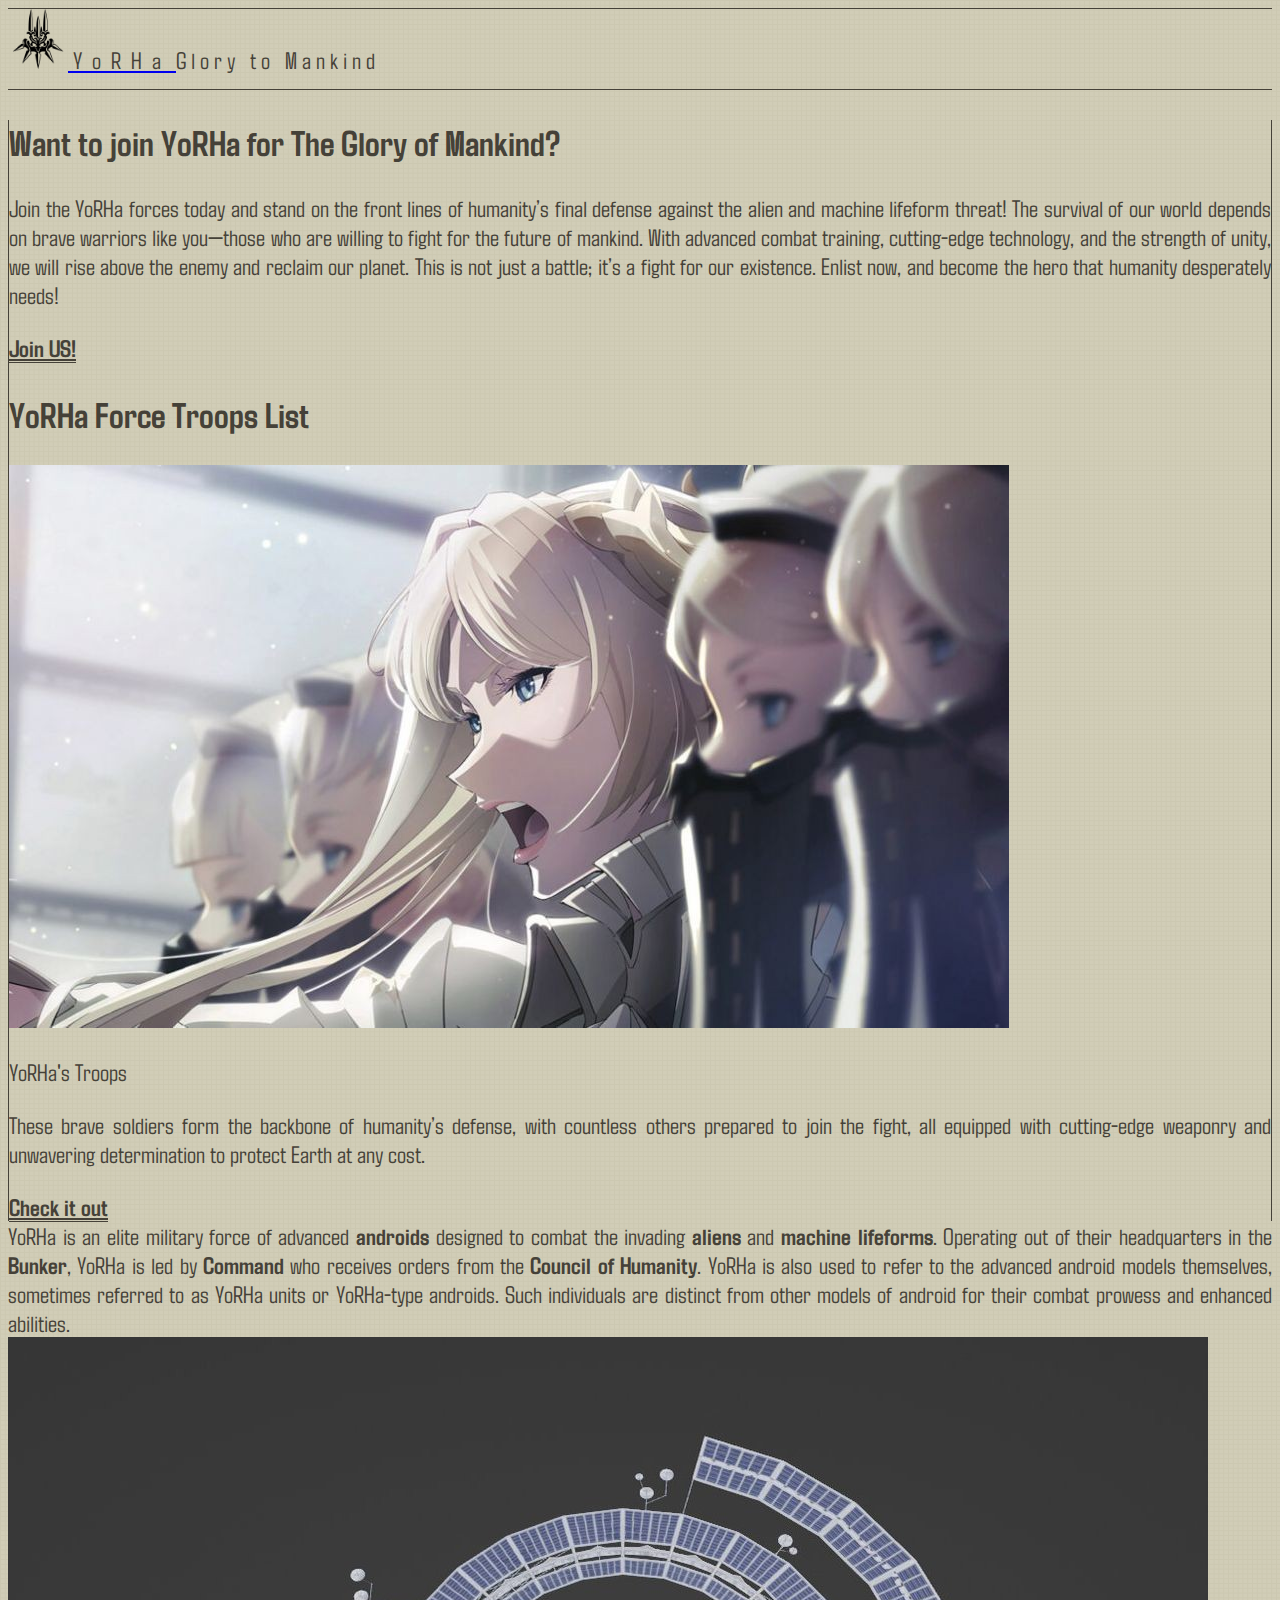
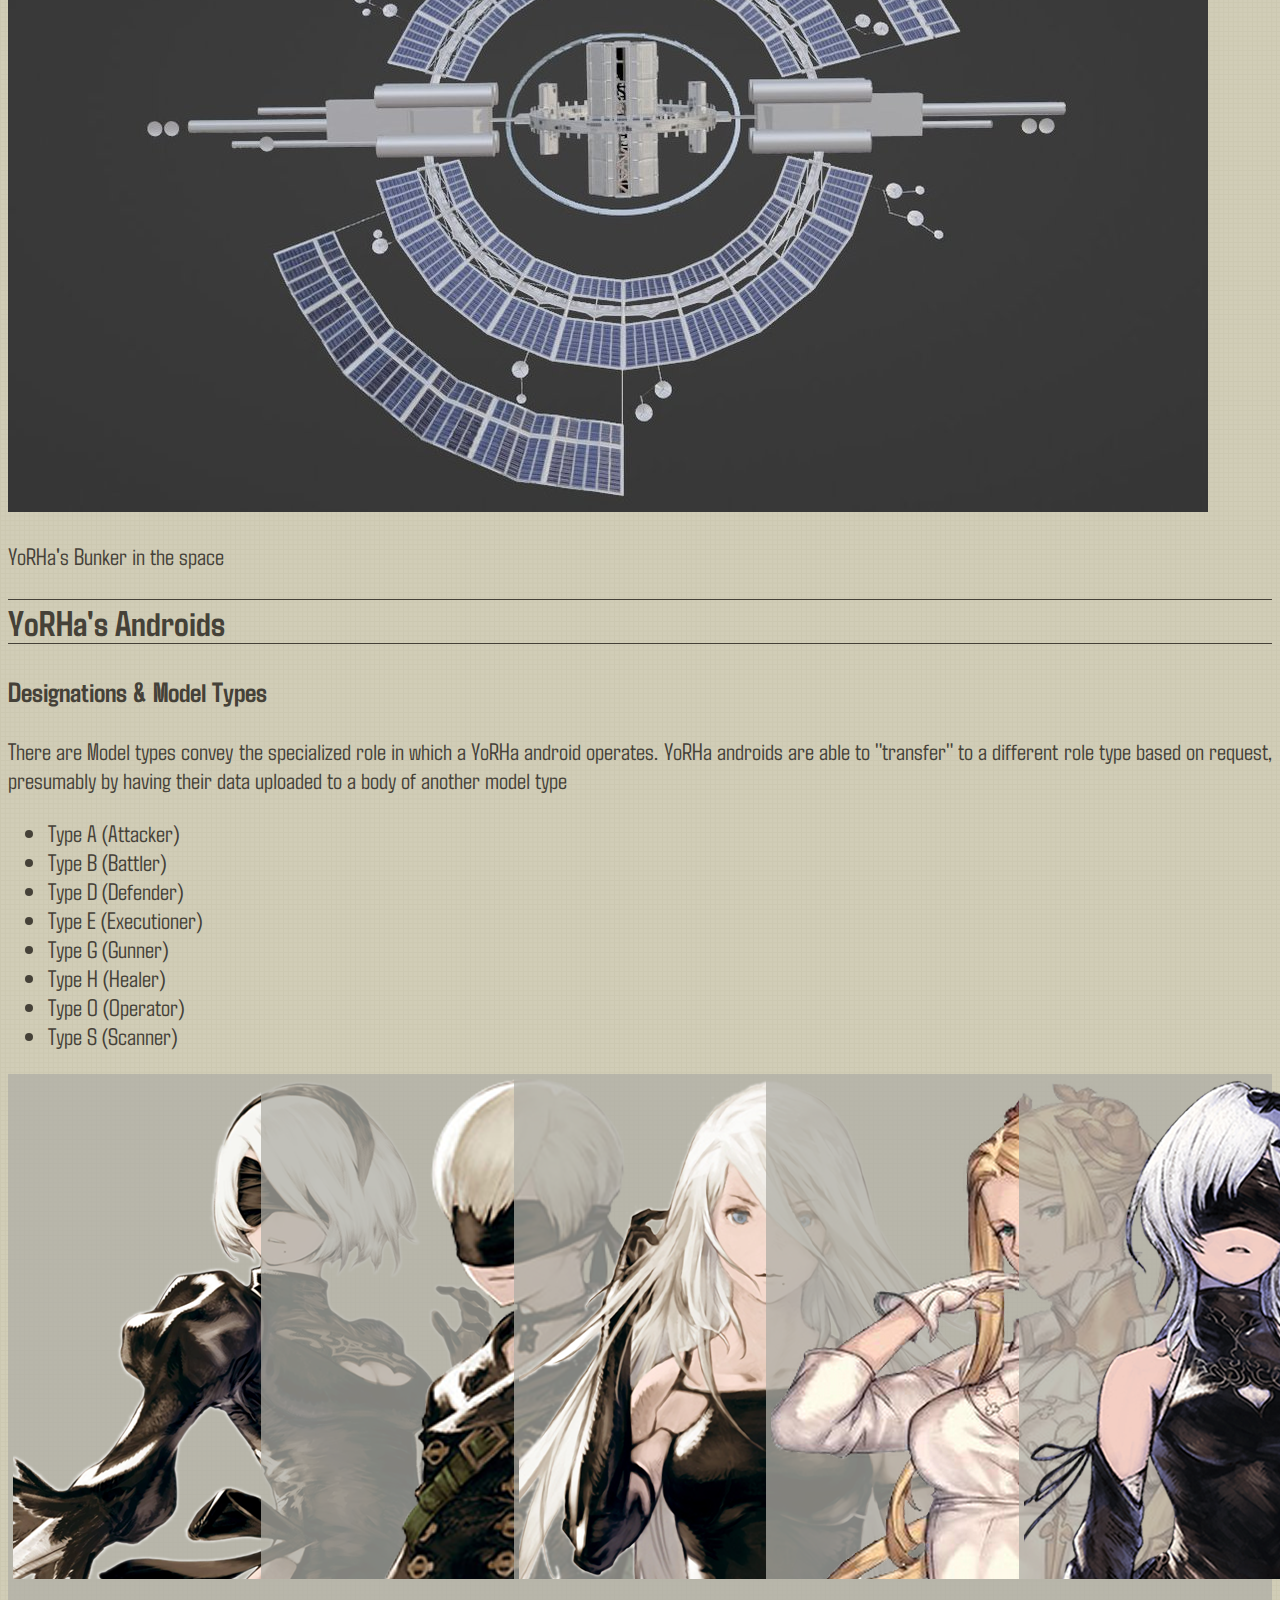
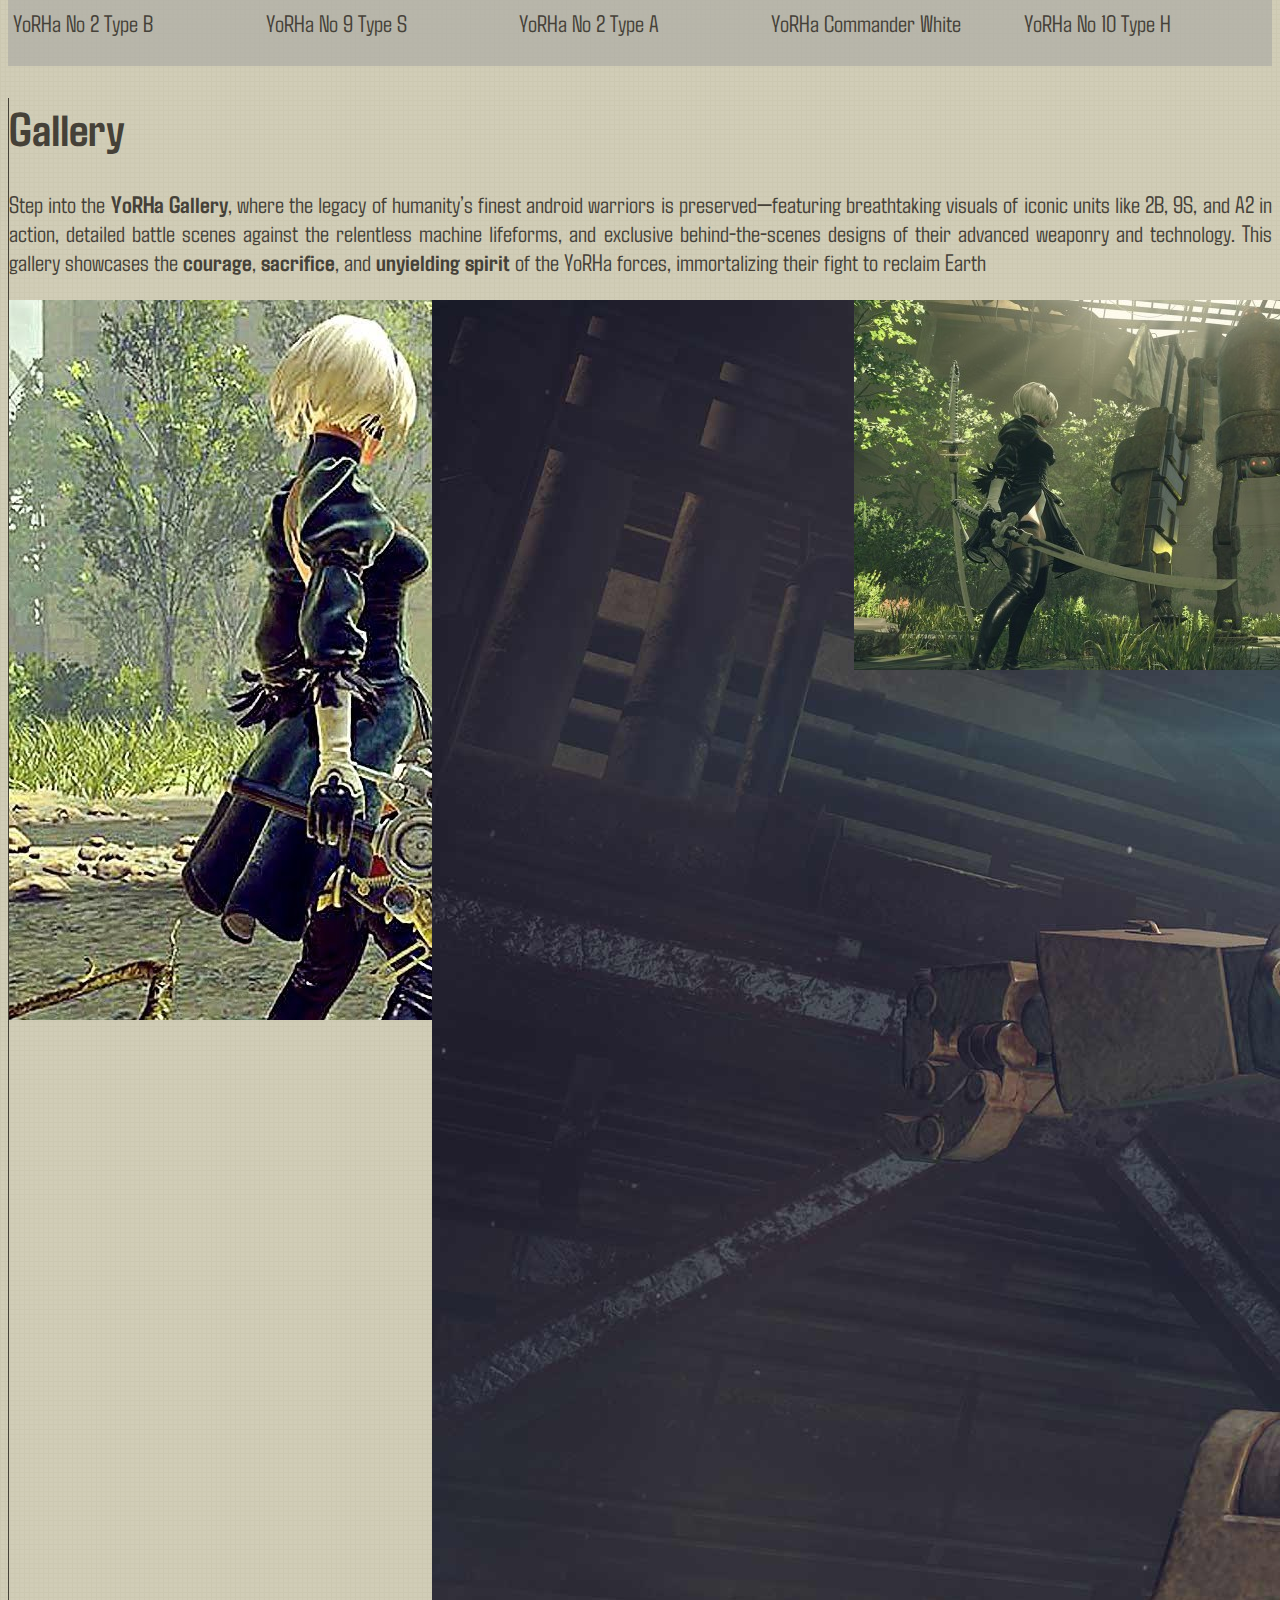
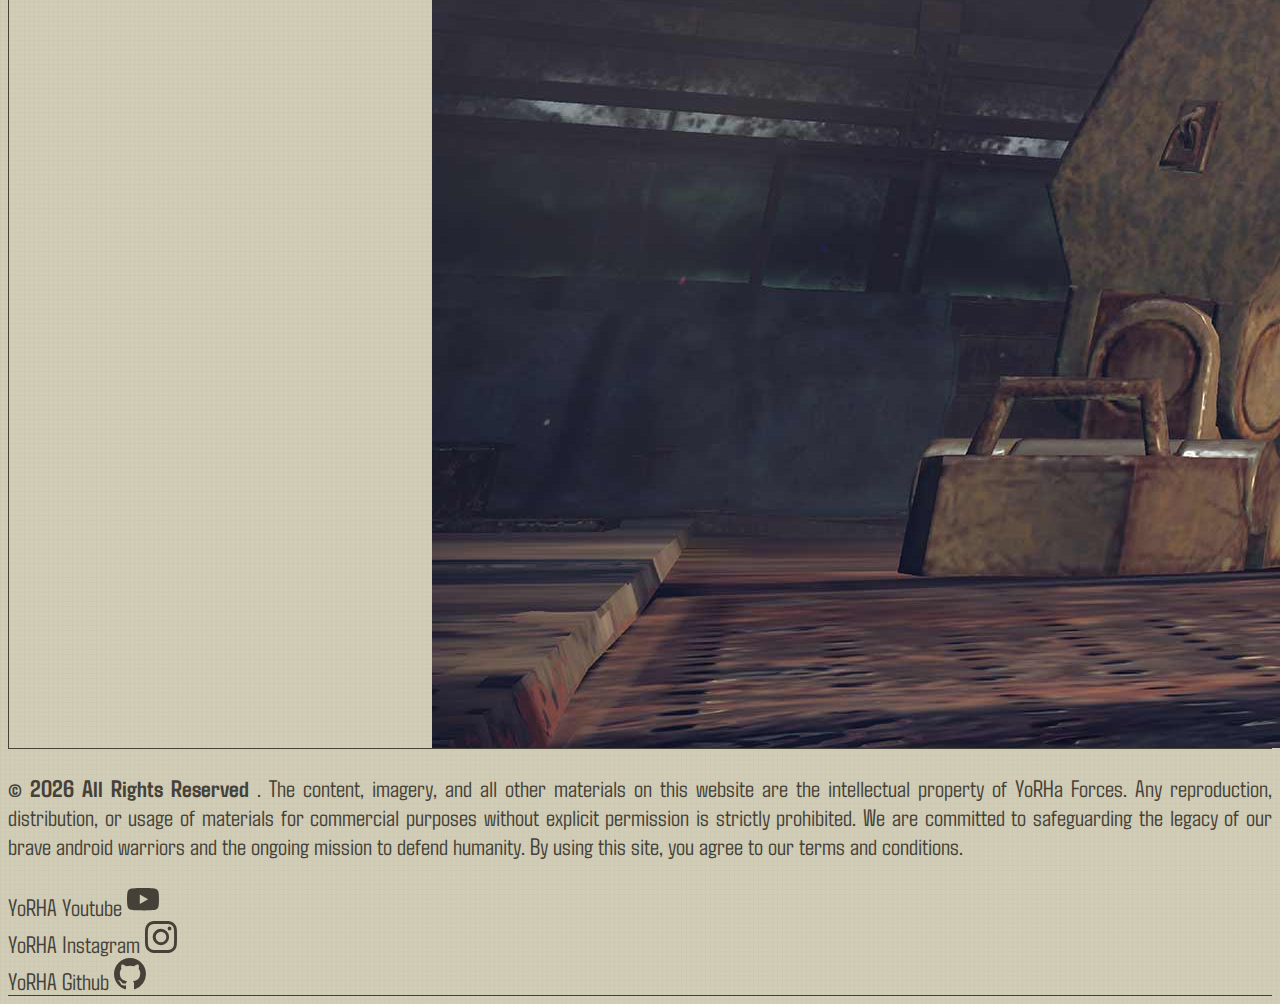
<file: index.html>
<!DOCTYPE html>
<html lang="en">

<head>
    <meta charset="UTF-8">
    <meta name="viewport" content="width=device-width, initial-scale=1.0">
    <link href="https://cdn.jsdelivr.net/npm/bootstrap@5.0.2/dist/css/bootstrap.min.css" rel="stylesheet"
        integrity="sha384-EVSTQN3/azprG1Anm3QDgpJLIm9Nao0Yz1ztcQTwFspd3yD65VohhpuuCOmLASjC" crossorigin="anonymous">
    <link rel="stylesheet" href="./app.css">
    <link rel="preconnect" href="https://fonts.googleapis.com">
    <link rel="preconnect" href="https://fonts.gstatic.com" crossorigin>
    <link href="https://fonts.googleapis.com/css2?family=Agdasima:wght@400;700&display=swap" rel="stylesheet">
    <title>YoRHa</title>
    <div itemscope itemtype="http://schema.org/LocalBusiness" style="display: none;">
        <h2><span itemprop="name">Deva Ahmad</span></h2>
        <span itemprop="description"></span>
        <div itemprop="address" itemscope itemtype="http://schema.org/PostalAddress">
        <span itemprop="streetAddress">Jl Pangeran Senopati Raya</span>
        <span itemprop="postalCode">35153</span>
        <span itemprop="addressLocality">Bandar Lampung</span>,
        <span itemprop="addressRegion">Lampung</span>
        </div>
        Phone: <span itemprop="telephone"> 62 896-2996-2889</span>
    </div>
</head>

<body>
    <nav class="navbar sticky-top h-100">
        <div class="container-fluid d-flex flex-md-row flex-column">
            <a class="navbar-brand d-flex align-items-center gap-3" href="#">
                <img src="./assets/YorHa.png" alt="" width="60" height="60"
                    class="d-inline-block align-text-top yorha-icon">
                <span class="fs-1 fw-normal">YoRHa</span>
            </a>
            <span class="fs-3 fw-bold">Glory to Mankind</span>
        </div>
    </nav>
    <section class="container-fluid pb-2">
        <div class="main-row row">
            <div class="order-2 order-md-1 side-bar col-md-4 col-xl-3 py-2">
                <h2>Want to join YoRHa for <b>The Glory of Mankind?</b></h2>
                <p class="text-justify">Join the YoRHa forces today and stand on the front lines of humanity’s final
                    defense against the
                    alien and machine lifeform threat! The survival of our world depends on brave warriors like
                    you—those who are willing to fight for the future of mankind. With advanced combat training,
                    cutting-edge technology, and the strength of unity, we will rise above the enemy and reclaim our
                    planet. This is not just a battle; it’s a fight for our existence. Enlist now, and become the hero
                    that humanity desperately needs!</p>
                <a href="form.html" class="fs-2 text-decoration-none d-inline-block w-100"><b>Join US!</b></a>
                <h2 class="pt-3">YoRHa Force Troops List</h2>
                <div class="pt-2 ">
                    <img src="./assets/troops.jpg" alt="" class="img-fluid rounded-1">
                    <p class="fs-5 d-flex justify-content-center">YoRHa's Troops</p>
                </div>
                <p class="text-justify">These brave soldiers form the backbone of humanity’s defense, with countless
                    others prepared to join the fight, all equipped with cutting-edge weaponry and unwavering
                    determination to protect Earth at any cost.</p>
                <a href="table.html" class="fs-2 text-decoration-none d-inline-block w-100"><b>Check it out</b></a>
            </div>
            <div class="order-1 order-md-1 main-content col-md-8 col-xl-6 py-2">
                <div class="row">
                    <div class="col text-justify">YoRHa is an elite military force of advanced <b>androids</b> designed
                        to combat the
                        invading <b>aliens</b> and <b>machine lifeforms</b>. Operating out of their headquarters in the
                        <b>Bunker</b>, YoRHa
                        is led by <b>Command</b> who receives orders from the <b>Council of Humanity</b>.
                        YoRHa is also used to refer to the advanced android models themselves, sometimes referred to
                        as YoRHa units or YoRHa-type androids. Such individuals are distinct from other models
                        of android for their combat prowess and enhanced abilities.
                    </div>
                    <div class="col-sm-12 col-md-12 col-lg-6">
                        <img src="./assets/yorha_bunker.jpg" alt="" class="img-fluid rounded-1">
                        <div class="d-flex justify-content-center">
                            <p class="fs-5">YoRHa's Bunker in the space</p>
                        </div>
                    </div>
                </div>
                <div class="row ">
                    <h2 class="d-flex justify-content-center">YoRHa's Androids</h2>
                    <div>
                        <h3>Designations & Model Types</h3>
                        <p class="text-justify">There are Model types convey the specialized role in which a YoRHa
                            android operates. YoRHa
                            androids are able to "transfer" to a different role type based on request,
                            presumably by having their data uploaded to a body of another model type</p>
                        <ul>
                            <li>Type A (Attacker)</li>
                            <li>Type B (Battler)</li>
                            <li>Type D (Defender)</li>
                            <li>Type E (Executioner)</li>
                            <li>Type G (Gunner)</li>
                            <li>Type H (Healer)</li>
                            <li>Type O (Operator)</li>
                            <li>Type S (Scanner)</li>
                        </ul>
                    </div>
                    <div class="yorha-army col gap-3">
                        <span class="rounded-1"><img src="./assets/2b.png" alt="" class="img-fluid">
                            <p class="fs-5 d-flex justify-content-center">YoRHa No 2 Type B</p>
                        </span>
                        <span class="rounded-1"><img src="./assets/9s.png" alt="" class="img-fluid">
                            <p class="fs-5 d-flex justify-content-center">YoRHa No 9 Type S</p>
                        </span>
                        <span class="rounded-1"><img src="./assets/a2.png" alt="" class="img-fluid">
                            <p class="fs-5 d-flex justify-content-center">YoRHa No 2 Type A</p>
                        </span>
                        <span class="rounded-1"><img src="./assets/commander.png" alt="" class="img-fluid">
                            <p class="fs-5 d-flex justify-content-center">YoRHa Commander White</p>
                        </span>
                        <span class="rounded-1"><img src="./assets/10h.png" alt="" class="img-fluid">
                            <p class="fs-5 d-flex justify-content-center">YoRHa No 10 Type H</p>
                        </span>
                    </div>
                </div>
            </div>
            <div class="footer order-3 order-md-1 col-xl-3">
                <h1>Gallery</h1>
                <p class="text-justify">
                    Step into the <b>YoRHa Gallery</b>, where the legacy of humanity’s finest android warriors is
                    preserved—featuring breathtaking visuals of iconic units like 2B, 9S, and A2 in action, detailed
                    battle scenes against the relentless machine lifeforms, and exclusive behind-the-scenes designs of
                    their advanced weaponry and technology. This gallery showcases the <b>courage</b>, <b>sacrifice</b>, and
                    <b>unyielding spirit</b> of the YoRHa forces, immortalizing their fight to reclaim Earth
                </p>
                <div class="gallery-foto">
                    <img src="./assets/gal1.jpg" alt="" class="img-fluid rounded-1">
                    <img src="./assets/gal2.jpg" alt="" class="img-fluid rounded-1">
                    <img src="./assets/gal3.jpg" alt="" class="img-fluid rounded-1">
                </div>
            </div>
    </section>
    <footer>
        <div class="container pt-1">
            <div class="row">
                <div class="left-footer col-12 col-md-6">
                </div>
                <div class="right-footer col-12 col-md-6 d-flex flex-column align-items-end">
                    <div class="p-1">
                        <span class="fs-2">YoRHA Youtube</span>
                        <a href="#">
                            <svg xmlns="http://www.w3.org/2000/svg" width="32" height="32" fill="currentColor" class="bi bi-youtube" viewBox="0 0 16 16">
                                <path d="M8.051 1.999h.089c.822.003 4.987.033 6.11.335a2.01 2.01 0 0 1 1.415 1.42c.101.38.172.883.22 1.402l.01.104.022.26.008.104c.065.914.073 1.77.074 1.957v.075c-.001.194-.01 1.108-.082 2.06l-.008.105-.009.104c-.05.572-.124 1.14-.235 1.558a2.01 2.01 0 0 1-1.415 1.42c-1.16.312-5.569.334-6.18.335h-.142c-.309 0-1.587-.006-2.927-.052l-.17-.006-.087-.004-.171-.007-.171-.007c-1.11-.049-2.167-.128-2.654-.26a2.01 2.01 0 0 1-1.415-1.419c-.111-.417-.185-.986-.235-1.558L.09 9.82l-.008-.104A31 31 0 0 1 0 7.68v-.123c.002-.215.01-.958.064-1.778l.007-.103.003-.052.008-.104.022-.26.01-.104c.048-.519.119-1.023.22-1.402a2.01 2.01 0 0 1 1.415-1.42c.487-.13 1.544-.21 2.654-.26l.17-.007.172-.006.086-.003.171-.007A100 100 0 0 1 7.858 2zM6.4 5.209v4.818l4.157-2.408z"/>
                            </svg>
                        </a>
                    </div>
                    <div class="p-1">
                        <span class="fs-2">YoRHA Instagram</span>
                        <a href="#">
                            <svg xmlns="http://www.w3.org/2000/svg" width="32" height="32" fill="currentColor" class="bi bi-instagram" viewBox="0 0 16 16">
                                <path d="M8 0C5.829 0 5.556.01 4.703.048 3.85.088 3.269.222 2.76.42a3.9 3.9 0 0 0-1.417.923A3.9 3.9 0 0 0 .42 2.76C.222 3.268.087 3.85.048 4.7.01 5.555 0 5.827 0 8.001c0 2.172.01 2.444.048 3.297.04.852.174 1.433.372 1.942.205.526.478.972.923 1.417.444.445.89.719 1.416.923.51.198 1.09.333 1.942.372C5.555 15.99 5.827 16 8 16s2.444-.01 3.298-.048c.851-.04 1.434-.174 1.943-.372a3.9 3.9 0 0 0 1.416-.923c.445-.445.718-.891.923-1.417.197-.509.332-1.09.372-1.942C15.99 10.445 16 10.173 16 8s-.01-2.445-.048-3.299c-.04-.851-.175-1.433-.372-1.941a3.9 3.9 0 0 0-.923-1.417A3.9 3.9 0 0 0 13.24.42c-.51-.198-1.092-.333-1.943-.372C10.443.01 10.172 0 7.998 0zm-.717 1.442h.718c2.136 0 2.389.007 3.232.046.78.035 1.204.166 1.486.275.373.145.64.319.92.599s.453.546.598.92c.11.281.24.705.275 1.485.039.843.047 1.096.047 3.231s-.008 2.389-.047 3.232c-.035.78-.166 1.203-.275 1.485a2.5 2.5 0 0 1-.599.919c-.28.28-.546.453-.92.598-.28.11-.704.24-1.485.276-.843.038-1.096.047-3.232.047s-2.39-.009-3.233-.047c-.78-.036-1.203-.166-1.485-.276a2.5 2.5 0 0 1-.92-.598 2.5 2.5 0 0 1-.6-.92c-.109-.281-.24-.705-.275-1.485-.038-.843-.046-1.096-.046-3.233s.008-2.388.046-3.231c.036-.78.166-1.204.276-1.486.145-.373.319-.64.599-.92s.546-.453.92-.598c.282-.11.705-.24 1.485-.276.738-.034 1.024-.044 2.515-.045zm4.988 1.328a.96.96 0 1 0 0 1.92.96.96 0 0 0 0-1.92m-4.27 1.122a4.109 4.109 0 1 0 0 8.217 4.109 4.109 0 0 0 0-8.217m0 1.441a2.667 2.667 0 1 1 0 5.334 2.667 2.667 0 0 1 0-5.334"/>
                            </svg>
                        </a>
                    </div>
                    <div class="p-1">
                        <span class="fs-2">YoRHA Github</span>
                        <a href="#">
                            <svg xmlns="http://www.w3.org/2000/svg" width="32" height="32" fill="currentColor" class="bi bi-github" viewBox="0 0 16 16">
                                <path d="M8 0C3.58 0 0 3.58 0 8c0 3.54 2.29 6.53 5.47 7.59.4.07.55-.17.55-.38 0-.19-.01-.82-.01-1.49-2.01.37-2.53-.49-2.69-.94-.09-.23-.48-.94-.82-1.13-.28-.15-.68-.52-.01-.53.63-.01 1.08.58 1.23.82.72 1.21 1.87.87 2.33.66.07-.52.28-.87.51-1.07-1.78-.2-3.64-.89-3.64-3.95 0-.87.31-1.59.82-2.15-.08-.2-.36-1.02.08-2.12 0 0 .67-.21 2.2.82.64-.18 1.32-.27 2-.27s1.36.09 2 .27c1.53-1.04 2.2-.82 2.2-.82.44 1.1.16 1.92.08 2.12.51.56.82 1.27.82 2.15 0 3.07-1.87 3.75-3.65 3.95.29.25.54.73.54 1.48 0 1.07-.01 1.93-.01 2.2 0 .21.15.46.55.38A8.01 8.01 0 0 0 16 8c0-4.42-3.58-8-8-8"/>
                            </svg>
                        </a>
                    </div>
                </div>
            </div>
        </div>
    </footer>

    <script src="https://cdn.jsdelivr.net/npm/bootstrap@5.0.2/dist/js/bootstrap.bundle.min.js"
        integrity="sha384-MrcW6ZMFYlzcLA8Nl+NtUVF0sA7MsXsP1UyJoMp4YLEuNSfAP+JcXn/tWtIaxVXM"
        crossorigin="anonymous"></script>
    <script src="https://cdn.jsdelivr.net/npm/@popperjs/core@2.9.2/dist/umd/popper.min.js"
        integrity="sha384-IQsoLXl5PILFhosVNubq5LC7Qb9DXgDA9i+tQ8Zj3iwWAwPtgFTxbJ8NT4GN1R8p"
        crossorigin="anonymous"></script>
    <script src="https://cdn.jsdelivr.net/npm/bootstrap@5.0.2/dist/js/bootstrap.min.js"
        integrity="sha384-cVKIPhGWiC2Al4u+LWgxfKTRIcfu0JTxR+EQDz/bgldoEyl4H0zUF0QKbrJ0EcQF"
        crossorigin="anonymous"></script>
    <script>
        let navbar = document.querySelector(".navbar");
        let footer = document.querySelector(".left-footer");
        let copyright = document.createElement("p");
        copyright.setAttribute("class","fs-4 text-justify")
        copyright.innerHTML = `<b>&copy ${new Date().getFullYear()} All Rights Reserved </b>. The content, imagery, and all other materials on this website are 
                                the intellectual property of YoRHa Forces. Any reproduction, distribution, or usage of materials for commercial purposes without 
                                explicit permission is strictly prohibited. We are committed to safeguarding the legacy of our brave android warriors and the 
                                ongoing mission to defend humanity. By using this site, you agree to our terms and conditions.`;
        footer.appendChild(copyright);
        document.addEventListener("scroll", () => {
            if (window.scrollY > 0) {
                navbar.classList.toggle("navbar-scrolled", true);
            } else {
                navbar.classList.toggle("navbar-scrolled", false);
            }
        })
    </script>
</body>

</html>
</file>
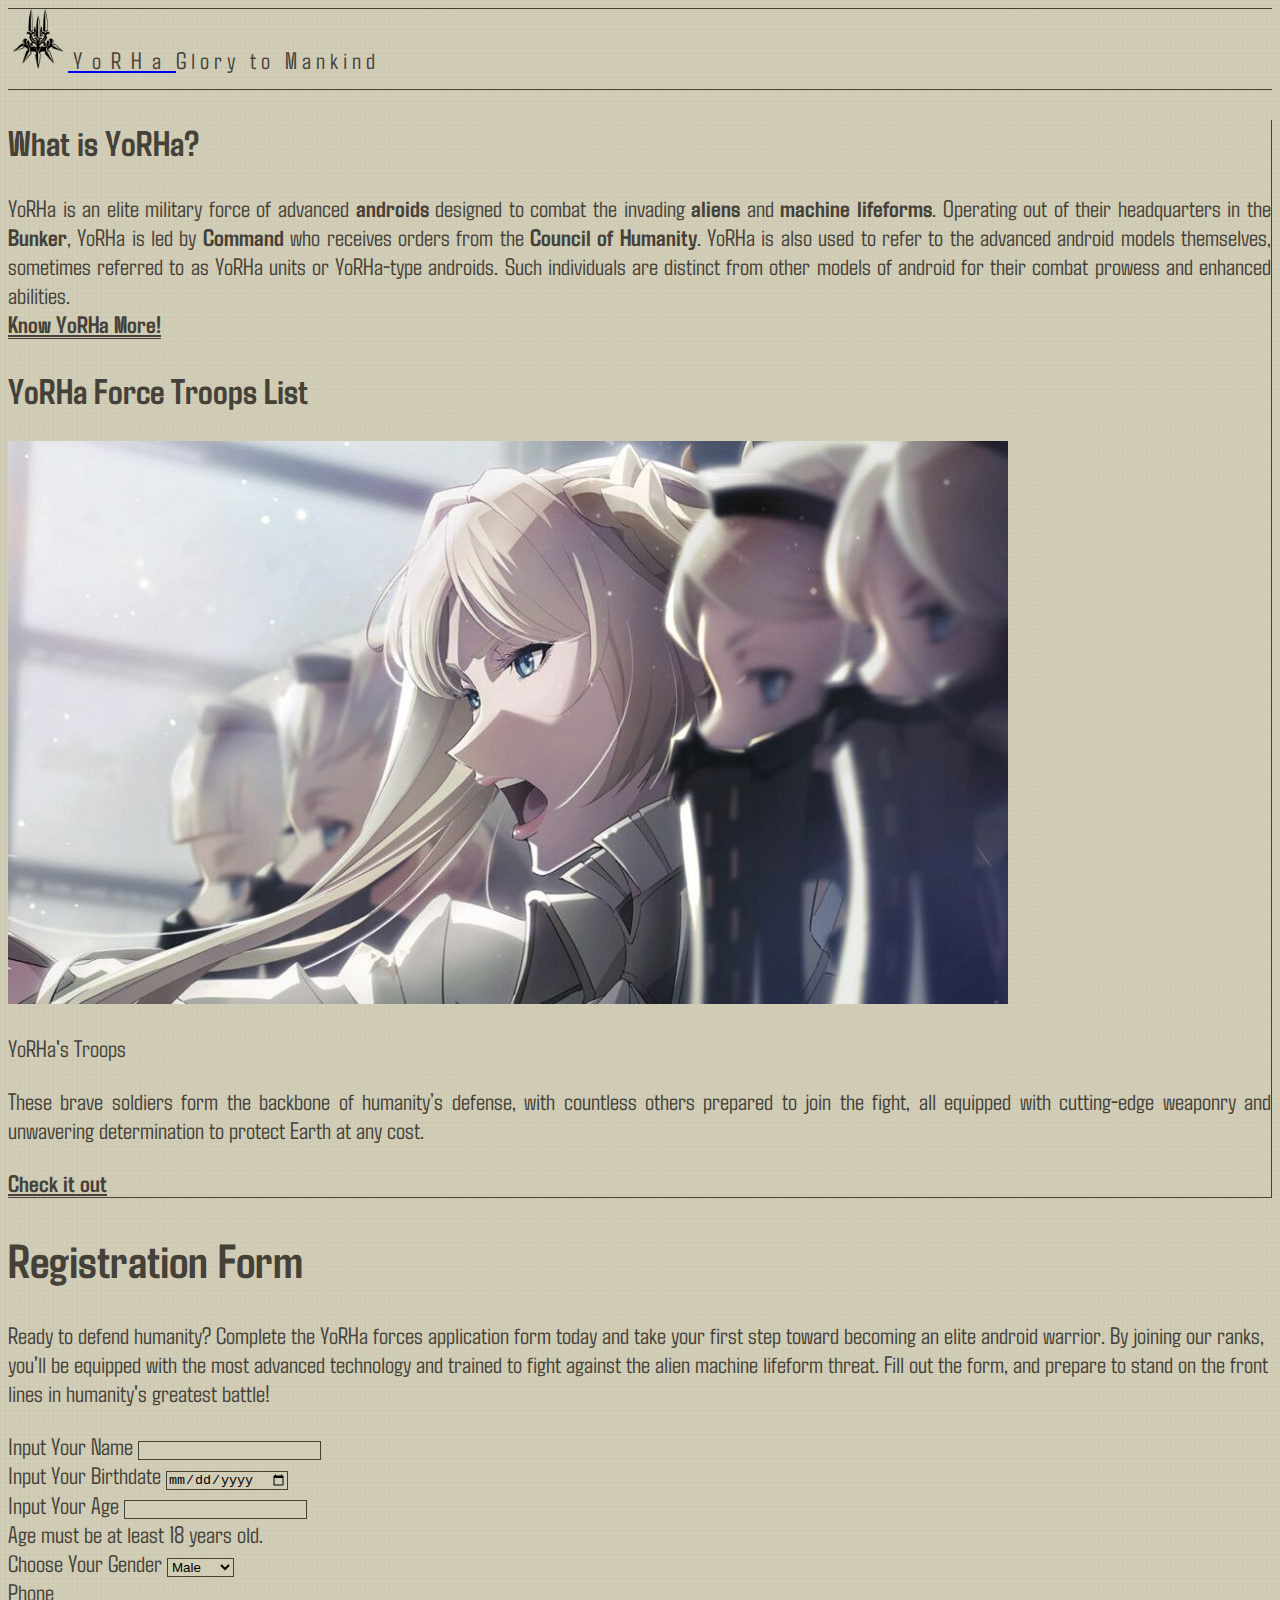
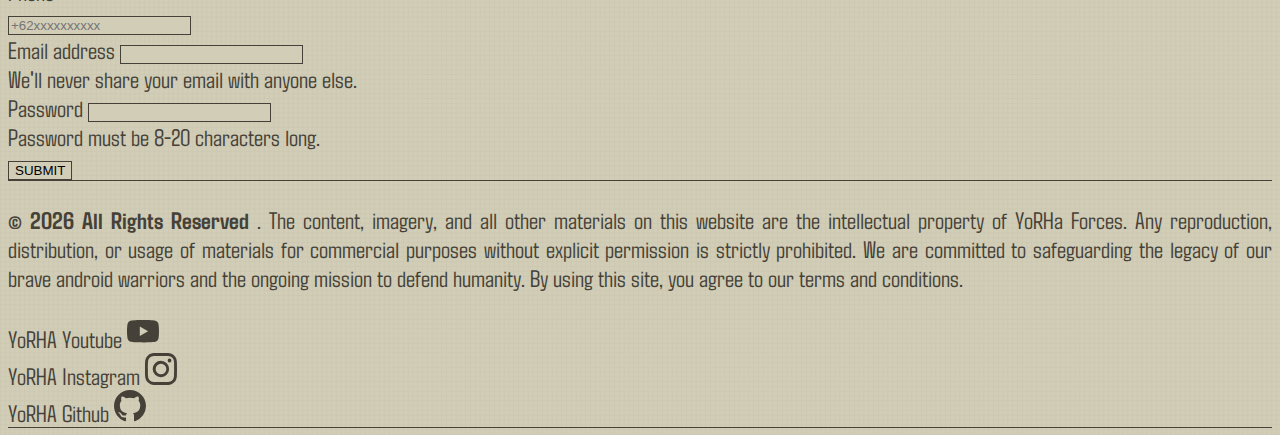
<file: form.html>
<!DOCTYPE html>
<html lang="en">

<head>
    <meta charset="UTF-8">
    <meta name="viewport" content="width=device-width, initial-scale=1.0">
    <link href="https://cdn.jsdelivr.net/npm/bootstrap@5.0.2/dist/css/bootstrap.min.css" rel="stylesheet"
        integrity="sha384-EVSTQN3/azprG1Anm3QDgpJLIm9Nao0Yz1ztcQTwFspd3yD65VohhpuuCOmLASjC" crossorigin="anonymous">
    <link rel="stylesheet" href="./app2.css">
    <link rel="preconnect" href="https://fonts.googleapis.com">
    <link rel="preconnect" href="https://fonts.gstatic.com" crossorigin>
    <link href="https://fonts.googleapis.com/css2?family=Agdasima:wght@400;700&display=swap" rel="stylesheet">
    <title>YoRHa Registration</title>
</head>

<body>
    <nav class="navbar sticky-top h-100">
        <div class="container-fluid d-flex flex-md-row flex-column">
            <a class="navbar-brand d-flex align-items-center gap-3" href="#">
                <img src="./assets/YorHa.png" alt="" width="60" height="60"
                    class="d-inline-block align-text-top yorha-icon">
                <span class="fs-1 fw-normal">YoRHa</span>
            </a>
            <span class="fs-3 fw-bold">Glory to Mankind</span>
        </div>
    </nav>
    <section class="container-fluid py-3">
        <div class="row">
            <div class="side-bar order-2 order-md-1 col-md-4 col-12 pt-3">
                <h2>What is <b>YoRHa?</b></h2>
                <div class="text-justify">YoRHa is an elite military force of advanced <b>androids</b> designed
                    to combat the
                    invading <b>aliens</b> and <b>machine lifeforms</b>. Operating out of their headquarters in the
                    <b>Bunker</b>, YoRHa
                    is led by <b>Command</b> who receives orders from the <b>Council of Humanity</b>.
                    YoRHa is also used to refer to the advanced android models themselves, sometimes referred to
                    as YoRHa units or YoRHa-type androids. Such individuals are distinct from other models
                    of android for their combat prowess and enhanced abilities.
                </div>
                <a href="index.html" class="fs-2 text-decoration-none d-inline-block w-100"><b>Know YoRHa More!</b></a>
                <h2 class="pt-3">YoRHa Force Troops List</h2>
                <div class="pt-2 ">
                    <img src="./assets/troops.jpg" alt="" class="img-fluid rounded-1">
                    <p class="fs-5 d-flex justify-content-center">YoRHa's Troops</p>
                </div>
                <p class="text-justify">These brave soldiers form the backbone of humanity’s defense, with countless
                    others prepared to join the fight, all equipped with cutting-edge weaponry and unwavering
                    determination to protect Earth at any cost.</p>
                <a href="table.html" class="fs-2 text-decoration-none d-inline-block w-100"><b>Check it out</b></a>
            </div>
            <div class="registration-form col-md-8 order-1 order-md-1 col-12 px-3">
                <h1 class="text-center">Registration Form</h1>
                <p>Ready to defend humanity? Complete the YoRHa forces application form today and take your first step
                    toward becoming an elite android warrior. By joining our ranks, you'll be equipped with the most
                    advanced technology and trained to fight against the alien machine lifeform threat. Fill out the
                    form,
                    and prepare to stand on the front lines in humanity's greatest battle!</p>
                <div class="row">
                    <form action="table.html" method="get">
                        <div class="mb-3">
                            <label for="exampleInputName" class="form-label">Input Your Name</label>
                            <input type="text" class="form-control" id="exampleInputName" name="name" required>
                        </div>
                        <div class="mb-3">
                            <label for="exampleInputBirth" class="form-label">Input Your Birthdate</label>
                            <input type="date" class="form-control" id="exampleInputBirth" name="birthdate" required>
                        </div>
                        <div class="mb-3">
                            <label for="exampleInputAge" class="form-label">Input Your Age</label>
                            <input type="number" class="form-control" id="exampleInputAge" required min="18" name="age">
                            <div class="form-text">Age must be at least 18 years old.</div>
                        </div>
                        <div class="mb-3">
                            <label for="gender" class="form-label">Choose Your Gender</label>
                            <select name="gender" id="gender" required class="form-select">
                                <option value="male">Male</option>
                                <option value="female">Female</option>
                            </select>
                        </div>
                        <div class="mb-3">
                            <label for="phone" class="form-label">Phone</label><br>
                            <input type="tel" name="phone" id="phone" placeholder="+62xxxxxxxxxx" required
                                class="form-control">
                        </div>
                        <div class="mb-3">
                            <label for="exampleInputEmail1" class="form-label">Email address</label>
                            <input type="email" class="form-control" id="exampleInputEmail1" required name="email">
                            <div class="form-text">We'll never share your email with anyone else.</div>
                        </div>
                        <div class="mb-3">
                            <label for="exampleInputPassword1" class="form-label">Password</label>
                            <input type="password" class="form-control" id="exampleInputPassword1" required
                                name="password" minlength="8" maxlenght="20">
                            <div class="form-text">Password must be 8-20 characters long.</div>
                        </div>
                        <button type="submit" class="w-100 rounded-1">SUBMIT</button>
                    </form>
                </div>
            </div>
        </div>
    </section>
    <footer>
        <div class="container pt-1">
            <div class="row">
                <div class="left-footer col-12 col-md-6">
                </div>
                <div class="right-footer col-12 col-md-6 d-flex flex-column align-items-end">
                    <div class="p-1">
                        <span class="fs-2">YoRHA Youtube</span>
                        <a href="#">
                            <svg xmlns="http://www.w3.org/2000/svg" width="32" height="32" fill="currentColor" class="bi bi-youtube" viewBox="0 0 16 16">
                                <path d="M8.051 1.999h.089c.822.003 4.987.033 6.11.335a2.01 2.01 0 0 1 1.415 1.42c.101.38.172.883.22 1.402l.01.104.022.26.008.104c.065.914.073 1.77.074 1.957v.075c-.001.194-.01 1.108-.082 2.06l-.008.105-.009.104c-.05.572-.124 1.14-.235 1.558a2.01 2.01 0 0 1-1.415 1.42c-1.16.312-5.569.334-6.18.335h-.142c-.309 0-1.587-.006-2.927-.052l-.17-.006-.087-.004-.171-.007-.171-.007c-1.11-.049-2.167-.128-2.654-.26a2.01 2.01 0 0 1-1.415-1.419c-.111-.417-.185-.986-.235-1.558L.09 9.82l-.008-.104A31 31 0 0 1 0 7.68v-.123c.002-.215.01-.958.064-1.778l.007-.103.003-.052.008-.104.022-.26.01-.104c.048-.519.119-1.023.22-1.402a2.01 2.01 0 0 1 1.415-1.42c.487-.13 1.544-.21 2.654-.26l.17-.007.172-.006.086-.003.171-.007A100 100 0 0 1 7.858 2zM6.4 5.209v4.818l4.157-2.408z"/>
                            </svg>
                        </a>
                    </div>
                    <div class="p-1">
                        <span class="fs-2">YoRHA Instagram</span>
                        <a href="#">
                            <svg xmlns="http://www.w3.org/2000/svg" width="32" height="32" fill="currentColor" class="bi bi-instagram" viewBox="0 0 16 16">
                                <path d="M8 0C5.829 0 5.556.01 4.703.048 3.85.088 3.269.222 2.76.42a3.9 3.9 0 0 0-1.417.923A3.9 3.9 0 0 0 .42 2.76C.222 3.268.087 3.85.048 4.7.01 5.555 0 5.827 0 8.001c0 2.172.01 2.444.048 3.297.04.852.174 1.433.372 1.942.205.526.478.972.923 1.417.444.445.89.719 1.416.923.51.198 1.09.333 1.942.372C5.555 15.99 5.827 16 8 16s2.444-.01 3.298-.048c.851-.04 1.434-.174 1.943-.372a3.9 3.9 0 0 0 1.416-.923c.445-.445.718-.891.923-1.417.197-.509.332-1.09.372-1.942C15.99 10.445 16 10.173 16 8s-.01-2.445-.048-3.299c-.04-.851-.175-1.433-.372-1.941a3.9 3.9 0 0 0-.923-1.417A3.9 3.9 0 0 0 13.24.42c-.51-.198-1.092-.333-1.943-.372C10.443.01 10.172 0 7.998 0zm-.717 1.442h.718c2.136 0 2.389.007 3.232.046.78.035 1.204.166 1.486.275.373.145.64.319.92.599s.453.546.598.92c.11.281.24.705.275 1.485.039.843.047 1.096.047 3.231s-.008 2.389-.047 3.232c-.035.78-.166 1.203-.275 1.485a2.5 2.5 0 0 1-.599.919c-.28.28-.546.453-.92.598-.28.11-.704.24-1.485.276-.843.038-1.096.047-3.232.047s-2.39-.009-3.233-.047c-.78-.036-1.203-.166-1.485-.276a2.5 2.5 0 0 1-.92-.598 2.5 2.5 0 0 1-.6-.92c-.109-.281-.24-.705-.275-1.485-.038-.843-.046-1.096-.046-3.233s.008-2.388.046-3.231c.036-.78.166-1.204.276-1.486.145-.373.319-.64.599-.92s.546-.453.92-.598c.282-.11.705-.24 1.485-.276.738-.034 1.024-.044 2.515-.045zm4.988 1.328a.96.96 0 1 0 0 1.92.96.96 0 0 0 0-1.92m-4.27 1.122a4.109 4.109 0 1 0 0 8.217 4.109 4.109 0 0 0 0-8.217m0 1.441a2.667 2.667 0 1 1 0 5.334 2.667 2.667 0 0 1 0-5.334"/>
                            </svg>
                        </a>
                    </div>
                    <div class="p-1">
                        <span class="fs-2">YoRHA Github</span>
                        <a href="#">
                            <svg xmlns="http://www.w3.org/2000/svg" width="32" height="32" fill="currentColor" class="bi bi-github" viewBox="0 0 16 16">
                                <path d="M8 0C3.58 0 0 3.58 0 8c0 3.54 2.29 6.53 5.47 7.59.4.07.55-.17.55-.38 0-.19-.01-.82-.01-1.49-2.01.37-2.53-.49-2.69-.94-.09-.23-.48-.94-.82-1.13-.28-.15-.68-.52-.01-.53.63-.01 1.08.58 1.23.82.72 1.21 1.87.87 2.33.66.07-.52.28-.87.51-1.07-1.78-.2-3.64-.89-3.64-3.95 0-.87.31-1.59.82-2.15-.08-.2-.36-1.02.08-2.12 0 0 .67-.21 2.2.82.64-.18 1.32-.27 2-.27s1.36.09 2 .27c1.53-1.04 2.2-.82 2.2-.82.44 1.1.16 1.92.08 2.12.51.56.82 1.27.82 2.15 0 3.07-1.87 3.75-3.65 3.95.29.25.54.73.54 1.48 0 1.07-.01 1.93-.01 2.2 0 .21.15.46.55.38A8.01 8.01 0 0 0 16 8c0-4.42-3.58-8-8-8"/>
                            </svg>
                        </a>
                    </div>
                </div>
            </div>
        </div>
    </footer>

    <script src="https://cdn.jsdelivr.net/npm/bootstrap@5.0.2/dist/js/bootstrap.bundle.min.js"
        integrity="sha384-MrcW6ZMFYlzcLA8Nl+NtUVF0sA7MsXsP1UyJoMp4YLEuNSfAP+JcXn/tWtIaxVXM"
        crossorigin="anonymous"></script>
    <script src="https://cdn.jsdelivr.net/npm/@popperjs/core@2.9.2/dist/umd/popper.min.js"
        integrity="sha384-IQsoLXl5PILFhosVNubq5LC7Qb9DXgDA9i+tQ8Zj3iwWAwPtgFTxbJ8NT4GN1R8p"
        crossorigin="anonymous"></script>
    <script src="https://cdn.jsdelivr.net/npm/bootstrap@5.0.2/dist/js/bootstrap.min.js"
        integrity="sha384-cVKIPhGWiC2Al4u+LWgxfKTRIcfu0JTxR+EQDz/bgldoEyl4H0zUF0QKbrJ0EcQF"
        crossorigin="anonymous"></script>
    <script>
        let navbar = document.querySelector(".navbar");
        let footer = document.querySelector(".left-footer");
        let copyright = document.createElement("p");
        copyright.setAttribute("class","fs-4 text-justify")
        copyright.innerHTML = `<b>&copy ${new Date().getFullYear()} All Rights Reserved </b>. The content, imagery, and all other materials on this website are 
                                the intellectual property of YoRHa Forces. Any reproduction, distribution, or usage of materials for commercial purposes without 
                                explicit permission is strictly prohibited. We are committed to safeguarding the legacy of our brave android warriors and the 
                                ongoing mission to defend humanity. By using this site, you agree to our terms and conditions.`;
        footer.appendChild(copyright);
        document.addEventListener("scroll", () => {
            if (window.scrollY > 0) {
                navbar.classList.toggle("navbar-scrolled", true);
            } else {
                navbar.classList.toggle("navbar-scrolled", false);
            }
        })
    </script>
</body>

</html>
</file>
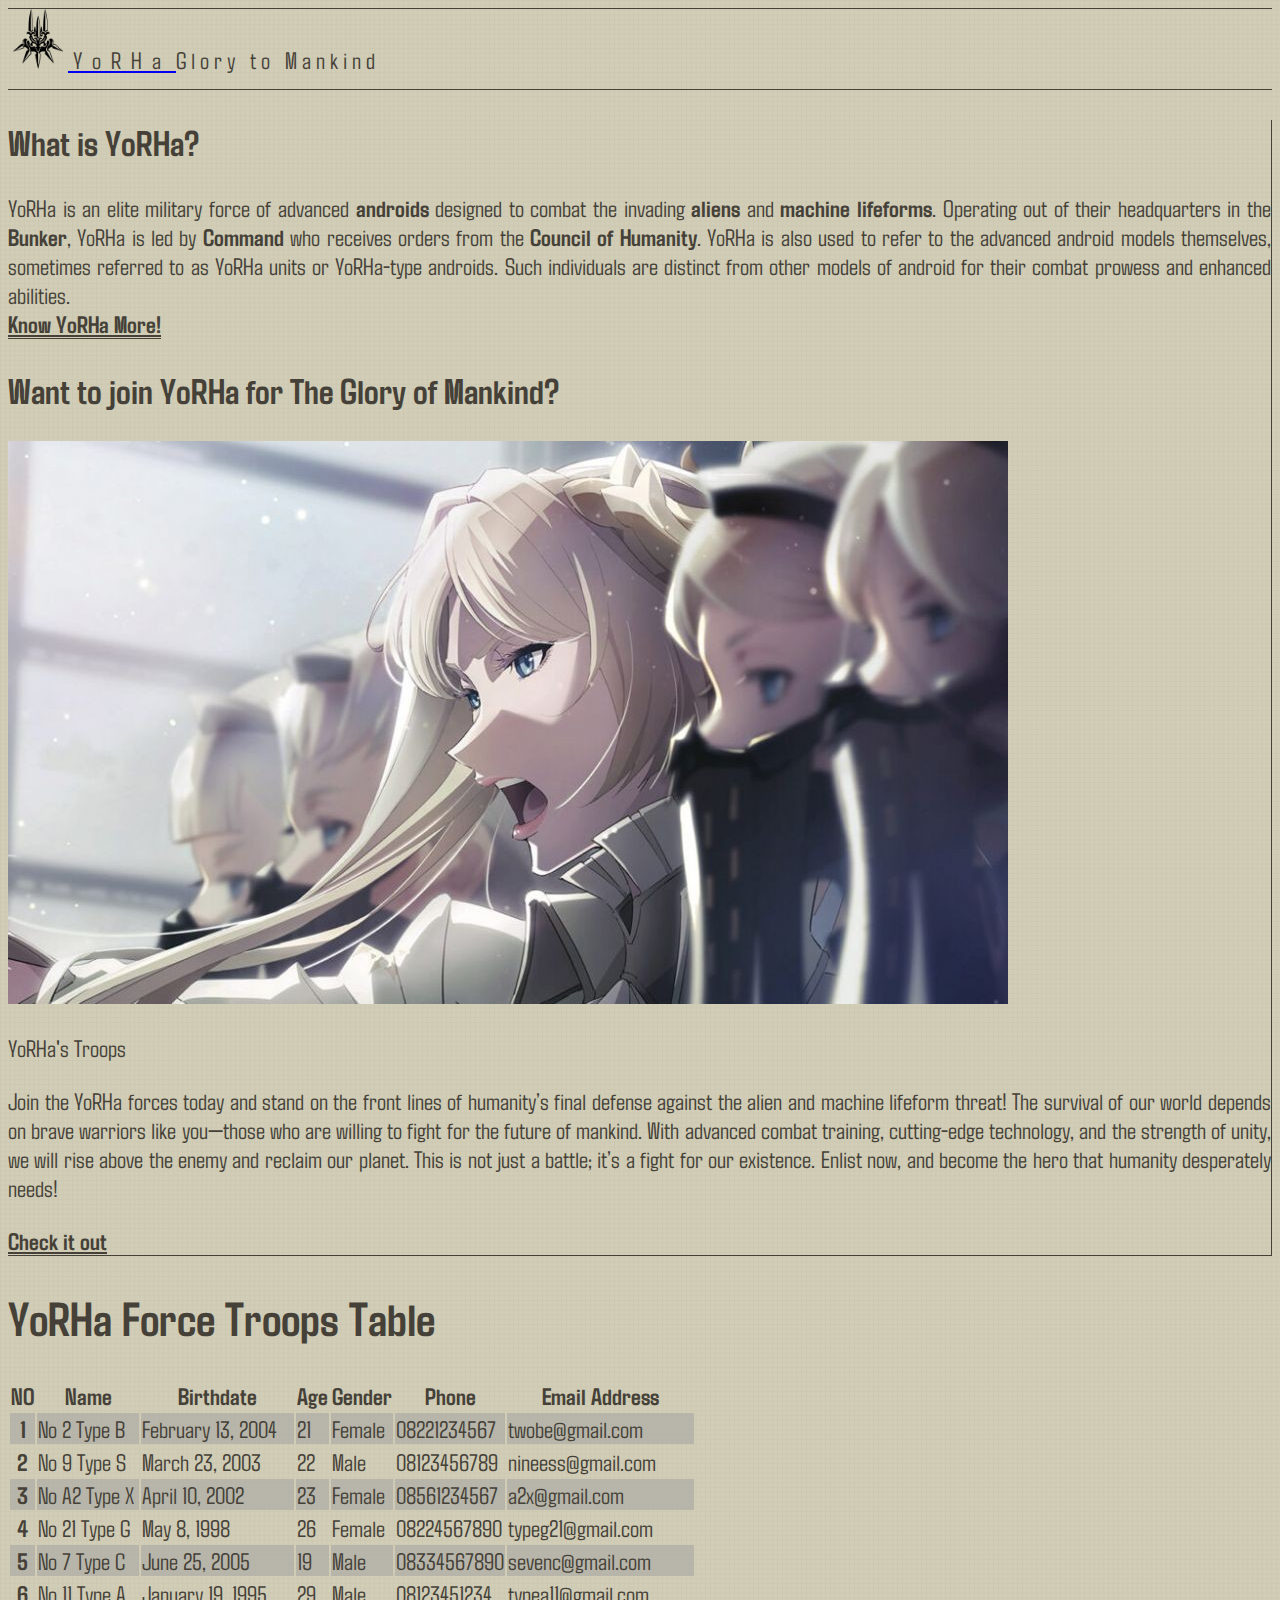
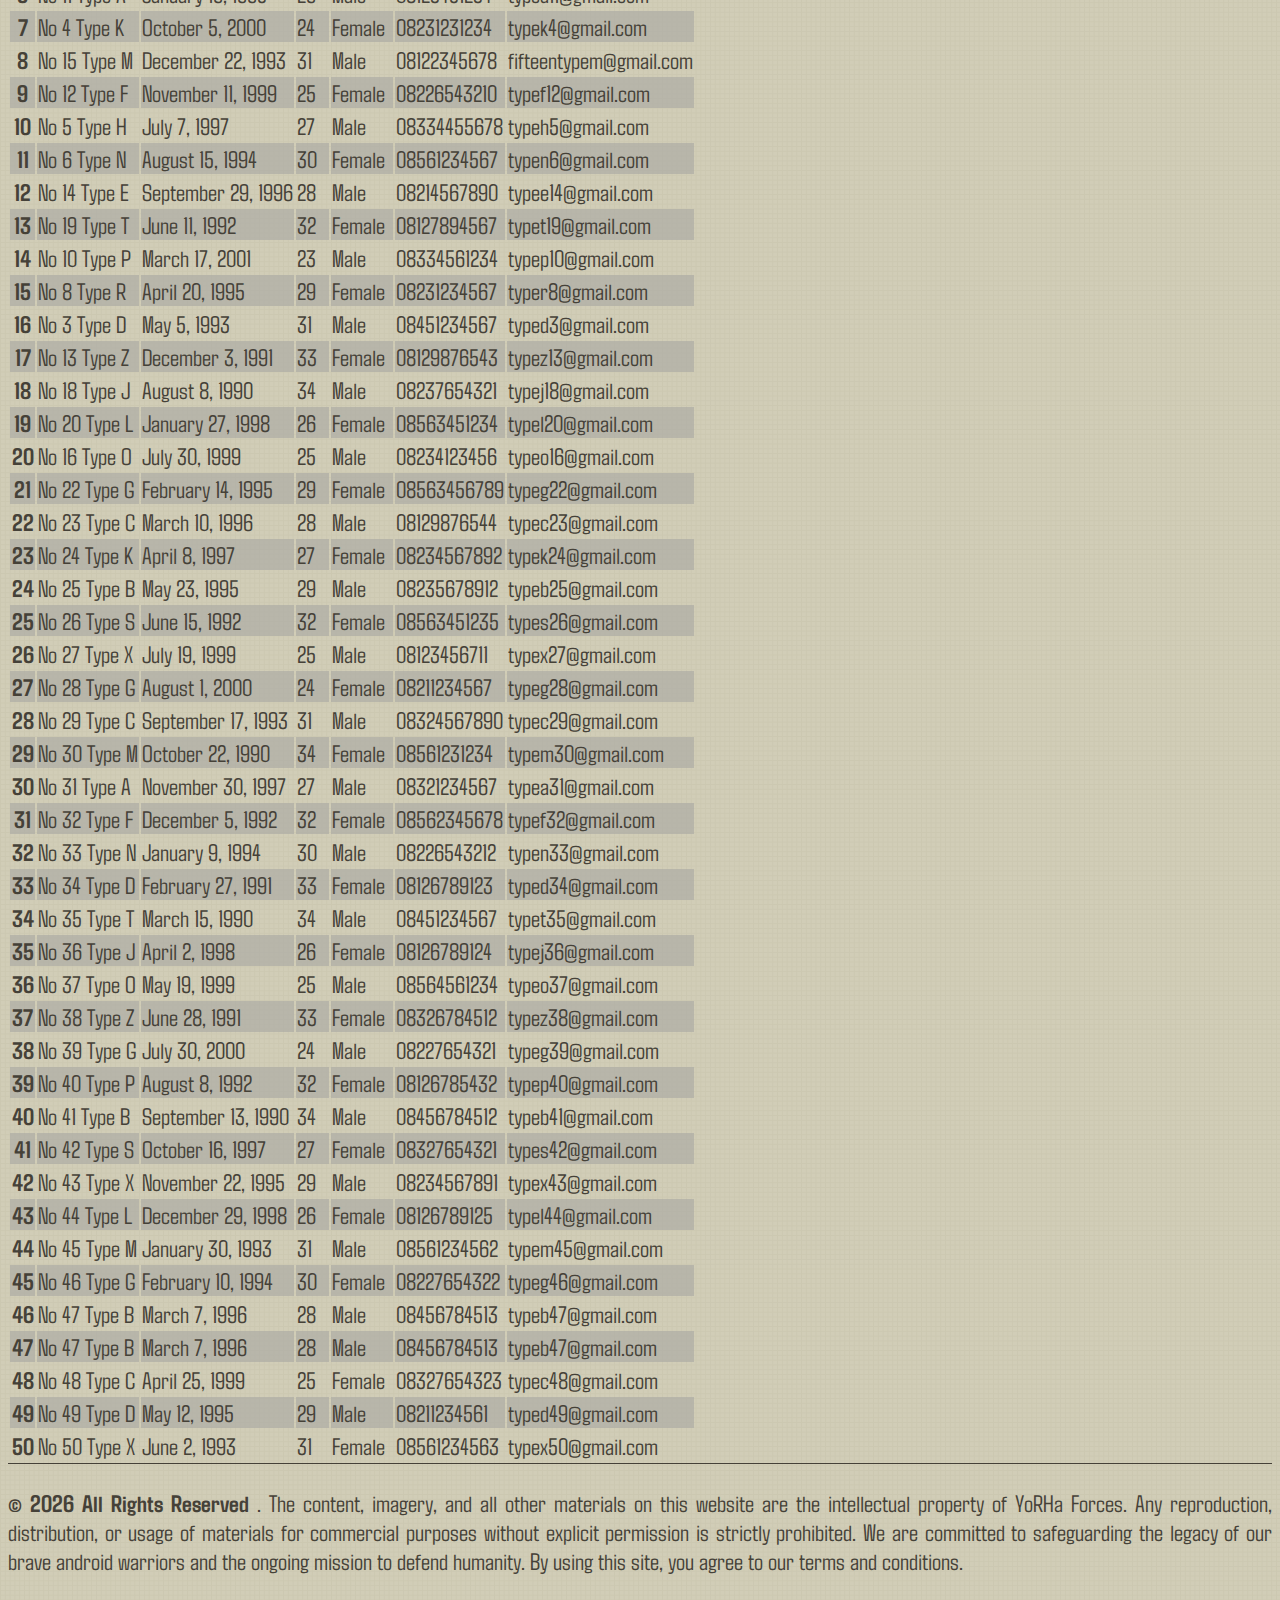
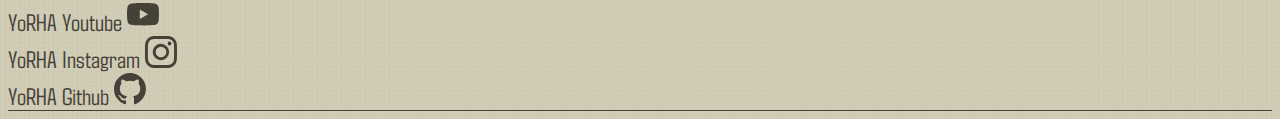
<file: table.html>
<!DOCTYPE html>
<html lang="en">
<head>
    <meta charset="UTF-8">
    <meta name="viewport" content="width=device-width, initial-scale=1.0">
    <link href="https://cdn.jsdelivr.net/npm/bootstrap@5.0.2/dist/css/bootstrap.min.css" rel="stylesheet"
        integrity="sha384-EVSTQN3/azprG1Anm3QDgpJLIm9Nao0Yz1ztcQTwFspd3yD65VohhpuuCOmLASjC" crossorigin="anonymous">
    <link rel="stylesheet" href="./app3.css">
    <link rel="preconnect" href="https://fonts.googleapis.com">
    <link rel="preconnect" href="https://fonts.gstatic.com" crossorigin>
    <link href="https://fonts.googleapis.com/css2?family=Agdasima:wght@400;700&display=swap" rel="stylesheet">
    <title>YoRHa Force Troops Table</title>
</head>
<body>
    <nav class="navbar sticky-top h-100">
        <div class="container-fluid d-flex flex-md-row flex-column">
            <a class="navbar-brand d-flex align-items-center gap-3" href="#">
                <img src="./assets/YorHa.png" alt="" width="60" height="60"
                    class="d-inline-block align-text-top yorha-icon">
                <span class="fs-1 fw-normal">YoRHa</span>
            </a>
            <span class="fs-3 fw-bold">Glory to Mankind</span>
        </div>
    </nav>
    <section class="container-fluid py-3">
        <div class="row">
            <div class="side-bar order-2 order-xl-1 col-xl-4 col-12 pt-3">
                <h2>What is <b>YoRHa?</b></h2>
                <div class="text-justify">YoRHa is an elite military force of advanced <b>androids</b> designed
                    to combat the
                    invading <b>aliens</b> and <b>machine lifeforms</b>. Operating out of their headquarters in the
                    <b>Bunker</b>, YoRHa
                    is led by <b>Command</b> who receives orders from the <b>Council of Humanity</b>.
                    YoRHa is also used to refer to the advanced android models themselves, sometimes referred to
                    as YoRHa units or YoRHa-type androids. Such individuals are distinct from other models
                    of android for their combat prowess and enhanced abilities.
                </div>
                <a href="index.html" class="fs-2 text-decoration-none d-inline-block w-100"><b>Know YoRHa More!</b></a>
                <h2 class="pt-3">Want to join YoRHa for <b>The Glory of Mankind?</b></h2>
                <div class="pt-2 ">
                    <img src="./assets/troops.jpg" alt="" class="img-fluid rounded-1">
                    <p class="fs-5 d-flex justify-content-center">YoRHa's Troops</p>
                </div>
                <p class="text-justify">Join the YoRHa forces today and stand on the front lines of humanity’s final
                    defense against the
                    alien and machine lifeform threat! The survival of our world depends on brave warriors like
                    you—those who are willing to fight for the future of mankind. With advanced combat training,
                    cutting-edge technology, and the strength of unity, we will rise above the enemy and reclaim our
                    planet. This is not just a battle; it’s a fight for our existence. Enlist now, and become the hero
                    that humanity desperately needs!</p>
                <a href="form.html" class="fs-2 text-decoration-none d-inline-block w-100"><b>Check it out</b></a>
            </div>
            <div class="table-section col-xl-8 order-1 order-xl-1 col-12 px-3">
                <h1 class="text-center">YoRHa Force Troops Table</h1>
                <table class="w-100">
                    <thead>
                        <tr>
                            <th>NO</th>
                            <th>Name</th>
                            <th>Birthdate</th>
                            <th>Age</th>
                            <th>Gender</th>
                            <th>Phone</th>
                            <th>Email Address</th>
                        </tr>
                    </thead>
                    <tbody>
                        <tr>
                            <th>1</th>
                            <td>No 2 Type B</td>
                            <td>February 13, 2004</td>
                            <td>21</td>
                            <td>Female</td>
                            <td>08221234567</td>
                            <td>twobe@gmail.com</td>
                        </tr>
                        <tr>
                            <th>2</th>
                            <td>No 9 Type S</td>
                            <td>March 23, 2003</td>
                            <td>22</td>
                            <td>Male</td>
                            <td>08123456789</td>
                            <td>nineess@gmail.com</td>
                        </tr>
                        <tr>
                            <th>3</th>
                            <td>No A2 Type X</td>
                            <td>April 10, 2002</td>
                            <td>23</td>
                            <td>Female</td>
                            <td>08561234567</td>
                            <td>a2x@gmail.com</td>
                        </tr>
                        <tr>
                            <th>4</th>
                            <td>No 21 Type G</td>
                            <td>May 8, 1998</td>
                            <td>26</td>
                            <td>Female</td>
                            <td>08224567890</td>
                            <td>typeg21@gmail.com</td>
                        </tr>
                        <tr>
                            <th>5</th>
                            <td>No 7 Type C</td>
                            <td>June 25, 2005</td>
                            <td>19</td>
                            <td>Male</td>
                            <td>08334567890</td>
                            <td>sevenc@gmail.com</td>
                        </tr>
                        <tr>
                            <th>6</th>
                            <td>No 11 Type A</td>
                            <td>January 19, 1995</td>
                            <td>29</td>
                            <td>Male</td>
                            <td>08123451234</td>
                            <td>typea11@gmail.com</td>
                        </tr>
                        <tr>
                            <th>7</th>
                            <td>No 4 Type K</td>
                            <td>October 5, 2000</td>
                            <td>24</td>
                            <td>Female</td>
                            <td>08231231234</td>
                            <td>typek4@gmail.com</td>
                        </tr>
                        <tr>
                            <th>8</th>
                            <td>No 15 Type M</td>
                            <td>December 22, 1993</td>
                            <td>31</td>
                            <td>Male</td>
                            <td>08122345678</td>
                            <td>fifteentypem@gmail.com</td>
                        </tr>
                        <tr>
                            <th>9</th>
                            <td>No 12 Type F</td>
                            <td>November 11, 1999</td>
                            <td>25</td>
                            <td>Female</td>
                            <td>08226543210</td>
                            <td>typef12@gmail.com</td>
                        </tr>
                        <tr>
                            <th>10</th>
                            <td>No 5 Type H</td>
                            <td>July 7, 1997</td>
                            <td>27</td>
                            <td>Male</td>
                            <td>08334455678</td>
                            <td>typeh5@gmail.com</td>
                        </tr>
                        <tr>
                            <th>11</th>
                            <td>No 6 Type N</td>
                            <td>August 15, 1994</td>
                            <td>30</td>
                            <td>Female</td>
                            <td>08561234567</td>
                            <td>typen6@gmail.com</td>
                        </tr>
                        <tr>
                            <th>12</th>
                            <td>No 14 Type E</td>
                            <td>September 29, 1996</td>
                            <td>28</td>
                            <td>Male</td>
                            <td>08214567890</td>
                            <td>typee14@gmail.com</td>
                        </tr>
                        <tr>
                            <th>13</th>
                            <td>No 19 Type T</td>
                            <td>June 11, 1992</td>
                            <td>32</td>
                            <td>Female</td>
                            <td>08127894567</td>
                            <td>typet19@gmail.com</td>
                        </tr>
                        <tr>
                            <th>14</th>
                            <td>No 10 Type P</td>
                            <td>March 17, 2001</td>
                            <td>23</td>
                            <td>Male</td>
                            <td>08334561234</td>
                            <td>typep10@gmail.com</td>
                        </tr>
                        <tr>
                            <th>15</th>
                            <td>No 8 Type R</td>
                            <td>April 20, 1995</td>
                            <td>29</td>
                            <td>Female</td>
                            <td>08231234567</td>
                            <td>typer8@gmail.com</td>
                        </tr>
                        <tr>
                            <th>16</th>
                            <td>No 3 Type D</td>
                            <td>May 5, 1993</td>
                            <td>31</td>
                            <td>Male</td>
                            <td>08451234567</td>
                            <td>typed3@gmail.com</td>
                        </tr>
                        <tr>
                            <th>17</th>
                            <td>No 13 Type Z</td>
                            <td>December 3, 1991</td>
                            <td>33</td>
                            <td>Female</td>
                            <td>08129876543</td>
                            <td>typez13@gmail.com</td>
                        </tr>
                        <tr>
                            <th>18</th>
                            <td>No 18 Type J</td>
                            <td>August 8, 1990</td>
                            <td>34</td>
                            <td>Male</td>
                            <td>08237654321</td>
                            <td>typej18@gmail.com</td>
                        </tr>
                        <tr>
                            <th>19</th>
                            <td>No 20 Type L</td>
                            <td>January 27, 1998</td>
                            <td>26</td>
                            <td>Female</td>
                            <td>08563451234</td>
                            <td>typel20@gmail.com</td>
                        </tr>
                        <tr>
                            <th>20</th>
                            <td>No 16 Type O</td>
                            <td>July 30, 1999</td>
                            <td>25</td>
                            <td>Male</td>
                            <td>08234123456</td>
                            <td>typeo16@gmail.com</td>
                        </tr>
                        <tr>
                            <th>21</th>
                            <td>No 22 Type G</td>
                            <td>February 14, 1995</td>
                            <td>29</td>
                            <td>Female</td>
                            <td>08563456789</td>
                            <td>typeg22@gmail.com</td>
                        </tr>
                        <tr>
                            <th>22</th>
                            <td>No 23 Type C</td>
                            <td>March 10, 1996</td>
                            <td>28</td>
                            <td>Male</td>
                            <td>08129876544</td>
                            <td>typec23@gmail.com</td>
                        </tr>
                        <tr>
                            <th>23</th>
                            <td>No 24 Type K</td>
                            <td>April 8, 1997</td>
                            <td>27</td>
                            <td>Female</td>
                            <td>08234567892</td>
                            <td>typek24@gmail.com</td>
                        </tr>
                        <tr>
                            <th>24</th>
                            <td>No 25 Type B</td>
                            <td>May 23, 1995</td>
                            <td>29</td>
                            <td>Male</td>
                            <td>08235678912</td>
                            <td>typeb25@gmail.com</td>
                        </tr>
                        <tr>
                            <th>25</th>
                            <td>No 26 Type S</td>
                            <td>June 15, 1992</td>
                            <td>32</td>
                            <td>Female</td>
                            <td>08563451235</td>
                            <td>types26@gmail.com</td>
                        </tr>
                        <tr>
                            <th>26</th>
                            <td>No 27 Type X</td>
                            <td>July 19, 1999</td>
                            <td>25</td>
                            <td>Male</td>
                            <td>08123456711</td>
                            <td>typex27@gmail.com</td>
                        </tr>
                        <tr>
                            <th>27</th>
                            <td>No 28 Type G</td>
                            <td>August 1, 2000</td>
                            <td>24</td>
                            <td>Female</td>
                            <td>08211234567</td>
                            <td>typeg28@gmail.com</td>
                        </tr>
                        <tr>
                            <th>28</th>
                            <td>No 29 Type C</td>
                            <td>September 17, 1993</td>
                            <td>31</td>
                            <td>Male</td>
                            <td>08324567890</td>
                            <td>typec29@gmail.com</td>
                        </tr>
                        <tr>
                            <th>29</th>
                            <td>No 30 Type M</td>
                            <td>October 22, 1990</td>
                            <td>34</td>
                            <td>Female</td>
                            <td>08561231234</td>
                            <td>typem30@gmail.com</td>
                        </tr>
                        <tr>
                            <th>30</th>
                            <td>No 31 Type A</td>
                            <td>November 30, 1997</td>
                            <td>27</td>
                            <td>Male</td>
                            <td>08321234567</td>
                            <td>typea31@gmail.com</td>
                        </tr>
                        <tr>
                            <th>31</th>
                            <td>No 32 Type F</td>
                            <td>December 5, 1992</td>
                            <td>32</td>
                            <td>Female</td>
                            <td>08562345678</td>
                            <td>typef32@gmail.com</td>
                        </tr>
                        <tr>
                            <th>32</th>
                            <td>No 33 Type N</td>
                            <td>January 9, 1994</td>
                            <td>30</td>
                            <td>Male</td>
                            <td>08226543212</td>
                            <td>typen33@gmail.com</td>
                        </tr>
                        <tr>
                            <th>33</th>
                            <td>No 34 Type D</td>
                            <td>February 27, 1991</td>
                            <td>33</td>
                            <td>Female</td>
                            <td>08126789123</td>
                            <td>typed34@gmail.com</td>
                        </tr>
                        <tr>
                            <th>34</th>
                            <td>No 35 Type T</td>
                            <td>March 15, 1990</td>
                            <td>34</td>
                            <td>Male</td>
                            <td>08451234567</td>
                            <td>typet35@gmail.com</td>
                        </tr>
                        <tr>
                            <th>35</th>
                            <td>No 36 Type J</td>
                            <td>April 2, 1998</td>
                            <td>26</td>
                            <td>Female</td>
                            <td>08126789124</td>
                            <td>typej36@gmail.com</td>
                        </tr>
                        <tr>
                            <th>36</th>
                            <td>No 37 Type O</td>
                            <td>May 19, 1999</td>
                            <td>25</td>
                            <td>Male</td>
                            <td>08564561234</td>
                            <td>typeo37@gmail.com</td>
                        </tr>
                        <tr>
                            <th>37</th>
                            <td>No 38 Type Z</td>
                            <td>June 28, 1991</td>
                            <td>33</td>
                            <td>Female</td>
                            <td>08326784512</td>
                            <td>typez38@gmail.com</td>
                        </tr>
                        <tr>
                            <th>38</th>
                            <td>No 39 Type G</td>
                            <td>July 30, 2000</td>
                            <td>24</td>
                            <td>Male</td>
                            <td>08227654321</td>
                            <td>typeg39@gmail.com</td>
                        </tr>
                        <tr>
                            <th>39</th>
                            <td>No 40 Type P</td>
                            <td>August 8, 1992</td>
                            <td>32</td>
                            <td>Female</td>
                            <td>08126785432</td>
                            <td>typep40@gmail.com</td>
                        </tr>
                        <tr>
                            <th>40</th>
                            <td>No 41 Type B</td>
                            <td>September 13, 1990</td>
                            <td>34</td>
                            <td>Male</td>
                            <td>08456784512</td>
                            <td>typeb41@gmail.com</td>
                        </tr>
                        <tr>
                            <th>41</th>
                            <td>No 42 Type S</td>
                            <td>October 16, 1997</td>
                            <td>27</td>
                            <td>Female</td>
                            <td>08327654321</td>
                            <td>types42@gmail.com</td>
                        </tr>
                        <tr>
                            <th>42</th>
                            <td>No 43 Type X</td>
                            <td>November 22, 1995</td>
                            <td>29</td>
                            <td>Male</td>
                            <td>08234567891</td>
                            <td>typex43@gmail.com</td>
                        </tr>
                        <tr>
                            <th>43</th>
                            <td>No 44 Type L</td>
                            <td>December 29, 1998</td>
                            <td>26</td>
                            <td>Female</td>
                            <td>08126789125</td>
                            <td>typel44@gmail.com</td>
                        </tr>
                        <tr>
                            <th>44</th>
                            <td>No 45 Type M</td>
                            <td>January 30, 1993</td>
                            <td>31</td>
                            <td>Male</td>
                            <td>08561234562</td>
                            <td>typem45@gmail.com</td>
                        </tr>
                        <tr>
                            <th>45</th>
                            <td>No 46 Type G</td>
                            <td>February 10, 1994</td>
                            <td>30</td>
                            <td>Female</td>
                            <td>08227654322</td>
                            <td>typeg46@gmail.com</td>
                        </tr>
                        <tr>
                            <th>46</th>
                            <td>No 47 Type B</td>
                            <td>March 7, 1996</td>
                            <td>28</td>
                            <td>Male</td>
                            <td>08456784513</td>
                            <td>typeb47@gmail.com</td>
                        </tr>
                        <tr>
                            <th>47</th>
                            <td>No 47 Type B</td>
                            <td>March 7, 1996</td>
                            <td>28</td>
                            <td>Male</td>
                            <td>08456784513</td>
                            <td>typeb47@gmail.com</td>
                        </tr>
                        <tr>
                            <th>48</th>
                            <td>No 48 Type C</td>
                            <td>April 25, 1999</td>
                            <td>25</td>
                            <td>Female</td>
                            <td>08327654323</td>
                            <td>typec48@gmail.com</td>
                        </tr>
                        <tr>
                            <th>49</th>
                            <td>No 49 Type D</td>
                            <td>May 12, 1995</td>
                            <td>29</td>
                            <td>Male</td>
                            <td>08211234561</td>
                            <td>typed49@gmail.com</td>
                        </tr>
                        <tr>
                            <th>50</th>
                            <td>No 50 Type X</td>
                            <td>June 2, 1993</td>
                            <td>31</td>
                            <td>Female</td>
                            <td>08561234563</td>
                            <td>typex50@gmail.com</td>
                        </tr>
                    </tbody>
                </table>
            </div>
        </div>
    </section>
    <footer>
        <div class="container pt-1">
            <div class="row">
                <div class="left-footer col-12 col-md-6">
                </div>
                <div class="right-footer col-12 col-md-6 d-flex flex-column align-items-end">
                    <div class="p-1">
                        <span class="fs-2">YoRHA Youtube</span>
                        <a href="#">
                            <svg xmlns="http://www.w3.org/2000/svg" width="32" height="32" fill="currentColor" class="bi bi-youtube" viewBox="0 0 16 16">
                                <path d="M8.051 1.999h.089c.822.003 4.987.033 6.11.335a2.01 2.01 0 0 1 1.415 1.42c.101.38.172.883.22 1.402l.01.104.022.26.008.104c.065.914.073 1.77.074 1.957v.075c-.001.194-.01 1.108-.082 2.06l-.008.105-.009.104c-.05.572-.124 1.14-.235 1.558a2.01 2.01 0 0 1-1.415 1.42c-1.16.312-5.569.334-6.18.335h-.142c-.309 0-1.587-.006-2.927-.052l-.17-.006-.087-.004-.171-.007-.171-.007c-1.11-.049-2.167-.128-2.654-.26a2.01 2.01 0 0 1-1.415-1.419c-.111-.417-.185-.986-.235-1.558L.09 9.82l-.008-.104A31 31 0 0 1 0 7.68v-.123c.002-.215.01-.958.064-1.778l.007-.103.003-.052.008-.104.022-.26.01-.104c.048-.519.119-1.023.22-1.402a2.01 2.01 0 0 1 1.415-1.42c.487-.13 1.544-.21 2.654-.26l.17-.007.172-.006.086-.003.171-.007A100 100 0 0 1 7.858 2zM6.4 5.209v4.818l4.157-2.408z"/>
                            </svg>
                        </a>
                    </div>
                    <div class="p-1">
                        <span class="fs-2">YoRHA Instagram</span>
                        <a href="#">
                            <svg xmlns="http://www.w3.org/2000/svg" width="32" height="32" fill="currentColor" class="bi bi-instagram" viewBox="0 0 16 16">
                                <path d="M8 0C5.829 0 5.556.01 4.703.048 3.85.088 3.269.222 2.76.42a3.9 3.9 0 0 0-1.417.923A3.9 3.9 0 0 0 .42 2.76C.222 3.268.087 3.85.048 4.7.01 5.555 0 5.827 0 8.001c0 2.172.01 2.444.048 3.297.04.852.174 1.433.372 1.942.205.526.478.972.923 1.417.444.445.89.719 1.416.923.51.198 1.09.333 1.942.372C5.555 15.99 5.827 16 8 16s2.444-.01 3.298-.048c.851-.04 1.434-.174 1.943-.372a3.9 3.9 0 0 0 1.416-.923c.445-.445.718-.891.923-1.417.197-.509.332-1.09.372-1.942C15.99 10.445 16 10.173 16 8s-.01-2.445-.048-3.299c-.04-.851-.175-1.433-.372-1.941a3.9 3.9 0 0 0-.923-1.417A3.9 3.9 0 0 0 13.24.42c-.51-.198-1.092-.333-1.943-.372C10.443.01 10.172 0 7.998 0zm-.717 1.442h.718c2.136 0 2.389.007 3.232.046.78.035 1.204.166 1.486.275.373.145.64.319.92.599s.453.546.598.92c.11.281.24.705.275 1.485.039.843.047 1.096.047 3.231s-.008 2.389-.047 3.232c-.035.78-.166 1.203-.275 1.485a2.5 2.5 0 0 1-.599.919c-.28.28-.546.453-.92.598-.28.11-.704.24-1.485.276-.843.038-1.096.047-3.232.047s-2.39-.009-3.233-.047c-.78-.036-1.203-.166-1.485-.276a2.5 2.5 0 0 1-.92-.598 2.5 2.5 0 0 1-.6-.92c-.109-.281-.24-.705-.275-1.485-.038-.843-.046-1.096-.046-3.233s.008-2.388.046-3.231c.036-.78.166-1.204.276-1.486.145-.373.319-.64.599-.92s.546-.453.92-.598c.282-.11.705-.24 1.485-.276.738-.034 1.024-.044 2.515-.045zm4.988 1.328a.96.96 0 1 0 0 1.92.96.96 0 0 0 0-1.92m-4.27 1.122a4.109 4.109 0 1 0 0 8.217 4.109 4.109 0 0 0 0-8.217m0 1.441a2.667 2.667 0 1 1 0 5.334 2.667 2.667 0 0 1 0-5.334"/>
                            </svg>
                        </a>
                    </div>
                    <div class="p-1">
                        <span class="fs-2">YoRHA Github</span>
                        <a href="#">
                            <svg xmlns="http://www.w3.org/2000/svg" width="32" height="32" fill="currentColor" class="bi bi-github" viewBox="0 0 16 16">
                                <path d="M8 0C3.58 0 0 3.58 0 8c0 3.54 2.29 6.53 5.47 7.59.4.07.55-.17.55-.38 0-.19-.01-.82-.01-1.49-2.01.37-2.53-.49-2.69-.94-.09-.23-.48-.94-.82-1.13-.28-.15-.68-.52-.01-.53.63-.01 1.08.58 1.23.82.72 1.21 1.87.87 2.33.66.07-.52.28-.87.51-1.07-1.78-.2-3.64-.89-3.64-3.95 0-.87.31-1.59.82-2.15-.08-.2-.36-1.02.08-2.12 0 0 .67-.21 2.2.82.64-.18 1.32-.27 2-.27s1.36.09 2 .27c1.53-1.04 2.2-.82 2.2-.82.44 1.1.16 1.92.08 2.12.51.56.82 1.27.82 2.15 0 3.07-1.87 3.75-3.65 3.95.29.25.54.73.54 1.48 0 1.07-.01 1.93-.01 2.2 0 .21.15.46.55.38A8.01 8.01 0 0 0 16 8c0-4.42-3.58-8-8-8"/>
                            </svg>
                        </a>
                    </div>
                </div>
            </div>
        </div>
    </footer>

    <script src="https://cdn.jsdelivr.net/npm/bootstrap@5.0.2/dist/js/bootstrap.bundle.min.js"
        integrity="sha384-MrcW6ZMFYlzcLA8Nl+NtUVF0sA7MsXsP1UyJoMp4YLEuNSfAP+JcXn/tWtIaxVXM"
        crossorigin="anonymous"></script>
    <script src="https://cdn.jsdelivr.net/npm/@popperjs/core@2.9.2/dist/umd/popper.min.js"
        integrity="sha384-IQsoLXl5PILFhosVNubq5LC7Qb9DXgDA9i+tQ8Zj3iwWAwPtgFTxbJ8NT4GN1R8p"
        crossorigin="anonymous"></script>
    <script src="https://cdn.jsdelivr.net/npm/bootstrap@5.0.2/dist/js/bootstrap.min.js"
        integrity="sha384-cVKIPhGWiC2Al4u+LWgxfKTRIcfu0JTxR+EQDz/bgldoEyl4H0zUF0QKbrJ0EcQF"
        crossorigin="anonymous"></script>
    <script>
        let navbar = document.querySelector(".navbar");
        let footer = document.querySelector(".left-footer");
        let copyright = document.createElement("p");
        copyright.setAttribute("class","fs-4 text-justify")
        copyright.innerHTML = `<b>&copy ${new Date().getFullYear()} All Rights Reserved </b>. The content, imagery, and all other materials on this website are 
                                the intellectual property of YoRHa Forces. Any reproduction, distribution, or usage of materials for commercial purposes without 
                                explicit permission is strictly prohibited. We are committed to safeguarding the legacy of our brave android warriors and the 
                                ongoing mission to defend humanity. By using this site, you agree to our terms and conditions.`;
        footer.appendChild(copyright);
        document.addEventListener("scroll", () => {
            if (window.scrollY > 0) {
                navbar.classList.toggle("navbar-scrolled", true);
            } else {
                navbar.classList.toggle("navbar-scrolled", false);
            }
        })
    </script>
</body>
</html>
</file>
<file: app.css>
body{
    font-family: "Agdasima", sans-serif;
    font-size: 1.5rem;
    color: #454138;
    background-color: #d1cdb7;
    -webkit-background-size: 0.3rem 0.3rem;
    background-size: 0.3rem 0.3rem;
    background-image: -webkit-linear-gradient(left, #ccc8b1 1px, rgba(204, 200, 177, 0) 1px), -webkit-linear-gradient(top, #ccc8b1 1px, rgba(204, 200, 177, 0) 1px);
    box-sizing: border-box;
}
.navbar{
    height: 80px;
    border: solid #454138;
    border-width: 0.1rem 0;
    transition: all 0.5s ease;
}
.navbar .container-fluid .navbar-brand span{
    letter-spacing: 10px;
    color: #454138;
}
.navbar .container-fluid span{
    letter-spacing: 5px;
}
.navbar-scrolled{
    background-color: rgb(209, 205, 183);
}
section .main-row .side-bar{
    border: solid #454138;
    border-width: 0 0.1rem;
}
section .main-row .side-bar a{
    border: solid #454138;
    border-width: 0 0 0.1rem 0;
    color: #454138;
    transition: all 0.2s ease;
}
section .main-row .side-bar a:hover{
    color: #c0bcb1;
}
section .main-row .main-content .row:nth-child(2) h2{
    border: solid #454138;
    border-width: 0.1rem 0;
}
section .main-row .main-content .row:nth-child(2) .yorha-army{
    display: grid;
    grid-template-columns: repeat(auto-fit, minmax(150px, 1fr));
}
section .main-row .main-content .row:nth-child(2) .yorha-army span{
    background-color: rgba(175, 174, 165, 0.75);
    padding: 5px;
}
.text-justify{
    text-align: justify;
}
section .main-row .footer{
    border: solid #454138;
    border-width: 0 0 0 0.1rem;
}
section .main-row .footer .gallery-foto{
    display: grid;
    grid-template-columns: repeat(auto-fit, minmax(250px, 1fr));
    gap: 5px;
}
footer .container{
    border: solid #454138;
    border-width: 0.1rem 0 ;
}
footer .row .right-footer a{
    color: #454138;
    transition: all 0.2s ease;
}
footer .row .right-footer a:hover{
    color: #c0bcb1;
}
@media only screen and (max-width: 1200px) {
    section .main-row .footer{
        border: solid #454138;
        border-width: 0.1rem 0;
    }
}
@media only screen and (max-width: 170px) {
    .navbar{
        height: 20px;
    }
    .navbar img{
        width: 1px;
        height: 11px;
    }
    .navbar .container-fluid>span{
        display: none;
    }
    html{
        font-size: 9px;
    }
}
</file>
<file: app2.css>
body{
    font-family: "Agdasima", sans-serif;
    font-size: 1.5rem;
    color: #454138;
    background-color: #d1cdb7;
    -webkit-background-size: 0.3rem 0.3rem;
    background-size: 0.3rem 0.3rem;
    background-image: -webkit-linear-gradient(left, #ccc8b1 1px, rgba(204, 200, 177, 0) 1px), -webkit-linear-gradient(top, #ccc8b1 1px, rgba(204, 200, 177, 0) 1px);
    box-sizing: border-box;
}
.navbar{
    height: 80px;
    border: solid #454138;
    border-width: 0.1rem 0;
    transition: all 0.5s ease;
}
.navbar .container-fluid .navbar-brand span{
    letter-spacing: 10px;
    color: #454138;
}
.navbar .container-fluid span{
    letter-spacing: 5px;
}
.navbar-scrolled{
    background-color: rgb(209, 205, 183);
}
.text-justify{
    text-align: justify;
}
section .row .side-bar{
    border: solid #454138;
    border-width: 0 0.1rem 0.1rem 0;
}
section .row .side-bar a{
    border: solid #454138;
    border-width: 0 0 0.1rem 0;
    color: #454138;
    transition: all 0.2s ease;
}
section .row .side-bar a:last-child{
    border: none;
}
section .row .side-bar a:hover{
    color: #c0bcb1;
}
section .row .registration-form .row form div input{
    background-color: rgb(209, 205, 183);
    border: solid #454138;
    border-width: 0.1rem;
}
section .row .registration-form .row form div select{
    background-color: rgb(209, 205, 183);
    border: solid #454138;
    border-width: 0.1rem;
}
section .row .registration-form .row form button{
    background-color: rgb(209, 205, 183);
    border: solid #454138;
    border-width: 0.1rem;
    transition: all 0.2s ease;
}
section .row .registration-form .row form button:hover{
    background-color: #454138;
    color: rgb(209, 205, 183);
}
footer .container{
    border: solid #454138;
    border-width: 0.1rem 0 ;
}
footer .row .right-footer a{
    color: #454138;
    transition: all 0.2s ease;
}
footer .row .right-footer a:hover{
    color: #c0bcb1;
}
@media only screen and (max-width: 170px) {
    .navbar{
        height: 20px;
    }
    .navbar img{
        width: 1px;
        height: 11px;
    }
    .navbar .container-fluid>span{
        display: none;
    }
    html{
        font-size: 9px;
    }
}
</file>
<file: app3.css>
body{
    font-family: "Agdasima", sans-serif;
    font-size: 1.5rem;
    color: #454138;
    background-color: #d1cdb7;
    -webkit-background-size: 0.3rem 0.3rem;
    background-size: 0.3rem 0.3rem;
    background-image: -webkit-linear-gradient(left, #ccc8b1 1px, rgba(204, 200, 177, 0) 1px), -webkit-linear-gradient(top, #ccc8b1 1px, rgba(204, 200, 177, 0) 1px);
    box-sizing: border-box;
}
.navbar{
    height: 80px;
    border: solid #454138;
    border-width: 0.1rem 0;
    transition: all 0.5s ease;
}
.navbar .container-fluid .navbar-brand span{
    letter-spacing: 10px;
    color: #454138;
}
.navbar .container-fluid span{
    letter-spacing: 5px;
}
.navbar-scrolled{
    background-color: rgb(209, 205, 183);
}
.text-justify{
    text-align: justify;
}
section .row .side-bar{
    border: solid #454138;
    border-width: 0 0.1rem 0.1rem 0;
}
section .row .side-bar a{
    border: solid #454138;
    border-width: 0 0 0.1rem 0;
    color: #454138;
    transition: all 0.2s ease;
}
section .row .side-bar a:last-child{
    border: none;
}
section .row .side-bar a:hover{
    color: #c0bcb1;
}
section .row .registration-form table thead{
    border: solid #454138;
    border-width: 0.1rem 0 ; 
}
section .row .table-section table tbody tr:nth-child(odd){
    background-color: rgba(175, 174, 165, 0.75);
}
footer .container{
    border: solid #454138;
    border-width: 0.1rem 0 ;
}
footer .row .right-footer a{
    color: #454138;
    transition: all 0.2s ease;
}
footer .row .right-footer a:hover{
    color: #c0bcb1;
}
@media only screen and (max-width: 768px){
    section .row .table-section table{
        font-size: 14px;
    }
}
@media only screen and (max-width: 470px){
    section .row .table-section table{
        font-size: 11px;
    }
} 
@media only screen and (max-width: 170px) {
    section .row .table-section table{
        font-size: 6px;
    }
    .navbar{
        height: 20px;
    }
    .navbar img{
        width: 1px;
        height: 11px;
    }
    .navbar .container-fluid>span{
        display: none;
    }
    html{
        font-size: 9px;
    }
}
</file>
